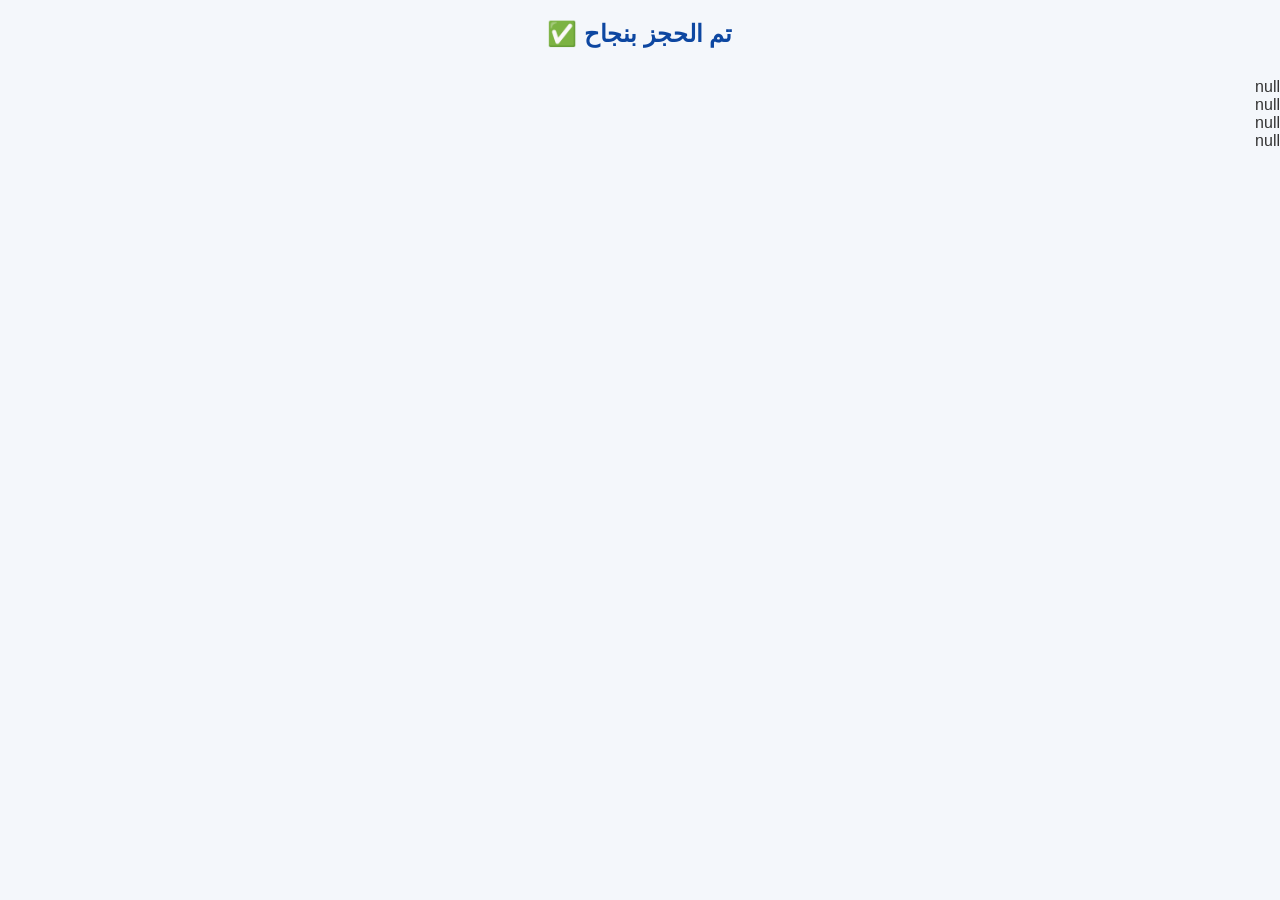
<file: confirm.html>
<!DOCTYPE html>
<html lang="ar">
<head>
<meta charset="UTF-8">
<title>Confirmation</title>
<link rel="stylesheet" href="style.css">
</head>

<body>

<h2>تم الحجز بنجاح ✅</h2>

<p id="data"></p>

<script>
document.getElementById("data").innerHTML =
`
${localStorage.getItem("name")}<br>
${localStorage.getItem("phone")}<br>
${localStorage.getItem("date")}<br>
${localStorage.getItem("time")}
`;
</script>

</body>
</html>
</file>
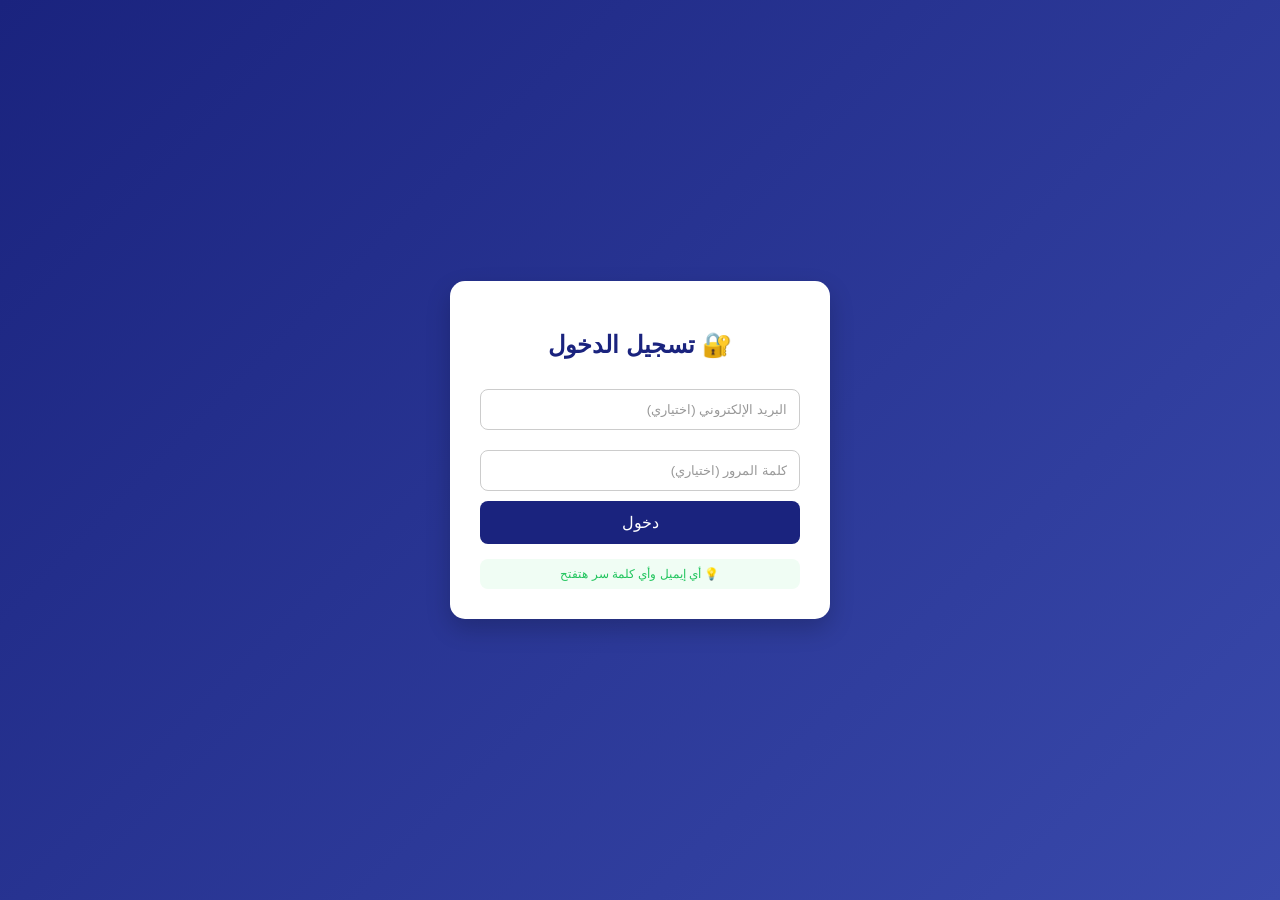
<file: login.html>
<!DOCTYPE html>
<html lang="ar" dir="rtl">
<head>
<meta charset="UTF-8">
<meta name="viewport" content="width=device-width, initial-scale=1.0">
<title>تسجيل الدخول - ميديكال كلينك</title>
<style>
body { margin: 0; padding: 0; font-family: 'Segoe UI', sans-serif; background: linear-gradient(135deg, #1a237e, #3949ab); height: 100vh; display: flex; justify-content: center; align-items: center; }
.login-box { background: #fff; padding: 30px; border-radius: 15px; width: 320px; box-shadow: 0 10px 25px rgba(0,0,0,0.2); text-align: center; }
.login-box h2 { margin-bottom: 20px; color: #1a237e; }
input { width: 100%; padding: 12px; margin: 10px 0; border: 1px solid #ccc; border-radius: 8px; outline: none; transition: 0.3s; box-sizing: border-box; }
input:focus { border-color: #1a237e; box-shadow: 0 0 5px rgba(26,35,126,0.3); }
button { width: 100%; padding: 12px; background: #1a237e; color: #fff; border: none; border-radius: 8px; cursor: pointer; font-size: 16px; transition: 0.3s; }
button:hover { background: #3949ab; }
::placeholder { color: #999; }
.error-msg { color: #d32f2f; font-size: 13px; margin-top: 5px; display: none; }
.hint { color: #22c55e; font-size: 12px; margin-top: 15px; background: #f0fdf4; padding: 8px; border-radius: 8px; }
</style>
</head>
<body>

<div class="login-box">
  <h2>🔐 تسجيل الدخول</h2>
  
  <input type="email" id="email" placeholder="البريد الإلكتروني (اختياري)">
  <input type="password" id="password" placeholder="كلمة المرور (اختياري)">
  <p id="errorMsg" class="error-msg"></p>
  
  <button onclick="handleLogin()">دخول</button>
  
  <div class="hint">💡 أي إيميل وأي كلمة سر هتفتح</div>
</div>

<!-- ✅ كود بسيط - بدون Firebase -->
<script>
// ⚠️ إيميل الأدمن (لو حطيتيه، هيدخلك على صفحة الأدمن)
const ADMIN_EMAIL = "admin@clinic.com"; 

/* ================= دالة الدخول ================= */
function handleLogin() {
  const email = document.getElementById("email").value.trim();
  const password = document.getElementById("password").value;
  const errorMsg = document.getElementById("errorMsg");
  
  // إخفاء الخطأ السابق
  errorMsg.style.display = "none";
  errorMsg.textContent = "";
  
  // ✅ أي كلمة سر تفتح - حتى لو فاضية
  // التوجيه حسب الإيميل فقط
  if (email.toLowerCase() === ADMIN_EMAIL.toLowerCase()) {
    // ✅ أدمن → يروح لصفحة الأدمن
    window.location.href = "admin.html";
  } else {
    // 👤 مستخدم عادي → يروح لصفحة الحجز
    window.location.href = "booking.html";
  }
}

// ✅ دخول بزر Enter
document.addEventListener("keypress", function(e) {
  if (e.key === "Enter") {
    handleLogin();
  }
});

/* ================= تسجيل الخروج ================= */
function handleLogout() {
  window.location.href = "login.html";
}

console.log("✅ Login Page Loaded - Simple Mode (Any Password Works)");
</script>

</body>
</html>
</file>
<file: style.css>
:root {
    --primary: #0d47a1;
    --secondary: #1976d2;
    --bg: #f4f7fb;
    --white: #ffffff;
    --text: #333;
}

body {
    margin: 0;
    font-family: 'Segoe UI', Tahoma, Geneva, Verdana, sans-serif;
    background: var(--bg);
    direction: rtl;
    color: var(--text);
}

/* Header */
.header {
    display: flex; justify-content: space-between; align-items: center;
    background: var(--primary); padding: 15px 5%; color: white;
    box-shadow: 0 2px 10px rgba(0,0,0,0.1); position: sticky; top: 0; z-index: 1000;
}

.nav a { color: white; margin: 0 15px; text-decoration: none; font-weight: 500; transition: 0.3s; }
.nav a:hover { opacity: 0.8; }

/* Sections */
.section { padding: 50px 5%; max-width: 1200px; margin: auto; }
h2 { color: var(--primary); text-align: center; margin-bottom: 30px; }

/* Grid & Cards */
.grid { display: grid; grid-template-columns: repeat(auto-fit, minmax(280px, 1fr)); gap: 25px; }

.card {
    background: var(--white); padding: 20px; border-radius: 15px;
    box-shadow: 0 5px 15px rgba(0,0,0,0.05); transition: 0.3s;
    border-top: 4px solid var(--primary);
}
.card:hover { transform: translateY(-5px); }

/* Buttons & Inputs */
input, textarea, select {
    width: 100%; padding: 12px; margin: 10px 0; border-radius: 8px;
    border: 1px solid #ddd; box-sizing: border-box; font-size: 16px;
}

button {
    background: var(--primary); color: white; border: none;
    padding: 12px 25px; border-radius: 8px; cursor: pointer;
    font-weight: bold; width: 100%; transition: 0.3s;
}
button:hover { background: var(--secondary); }

/* Admin Specials */
.box { background: white; padding: 25px; border-radius: 15px; margin-bottom: 30px; box-shadow: 0 4px 6px rgba(0,0,0,0.02); }

.booked-card { border-right: 10px solid #f44336; background: #ffebee !important; }
.available-card { border-right: 10px solid #4caf50; background: #e8f5e9 !important; }
textarea { height: 150px; font-family: sans-serif; }
</file>
